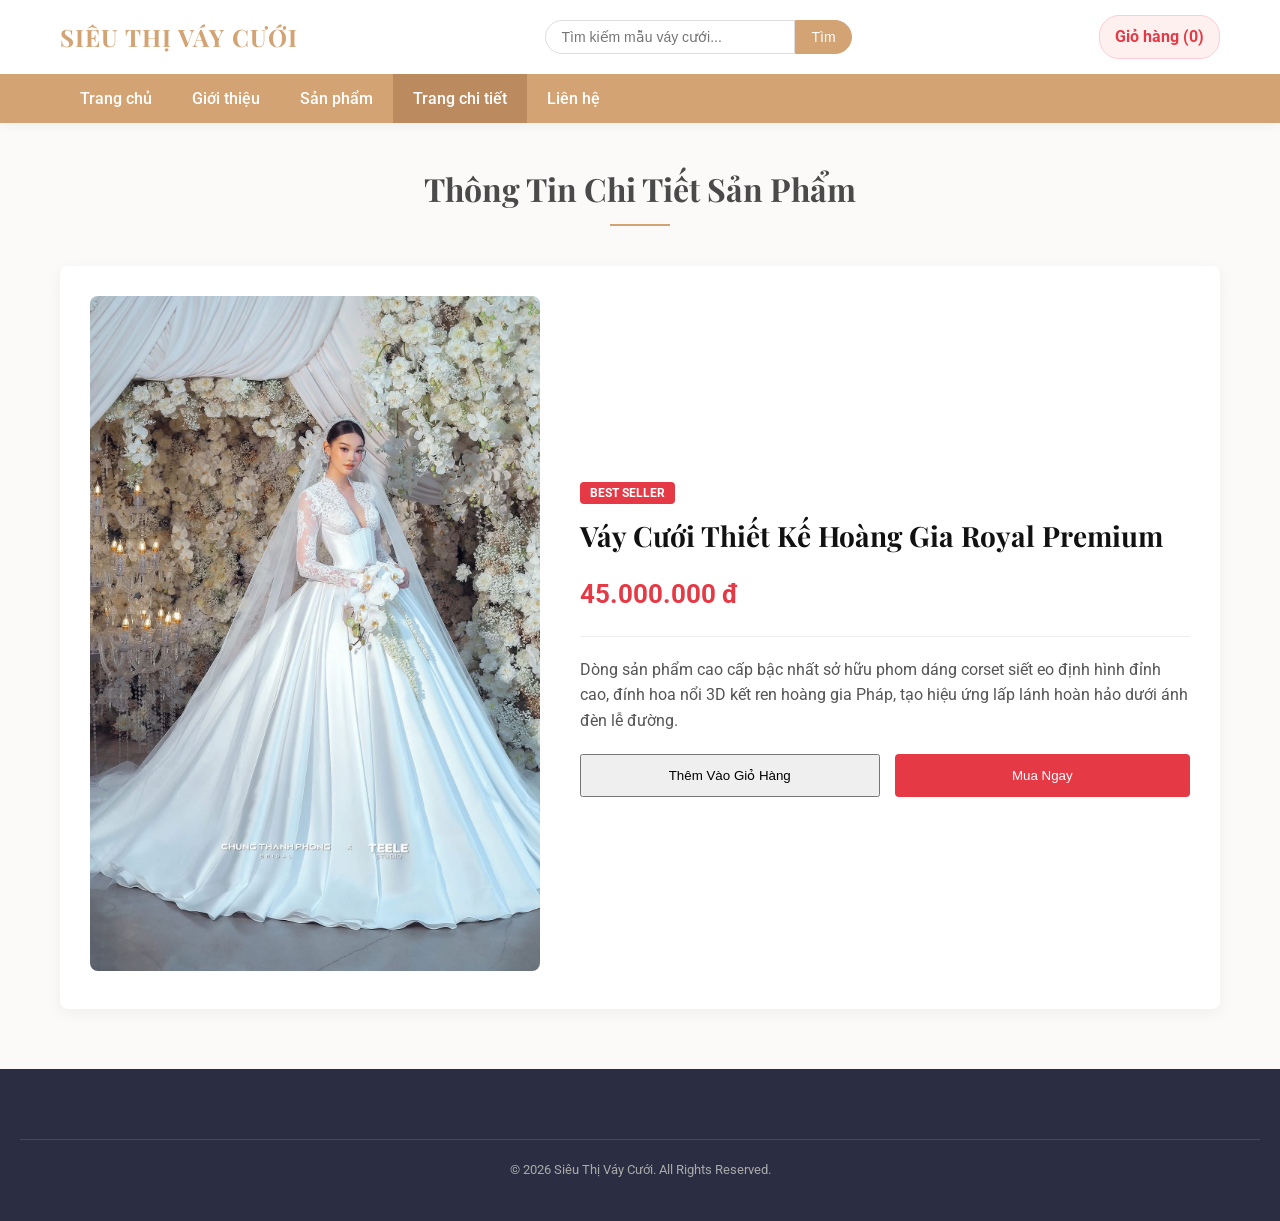
<file: html/chi-tiet.html>
<!DOCTYPE html>
<html lang="vi">
<head>
    <meta charset="UTF-8">
    <meta name="viewport" content="width=device-width, initial-scale=1.0">
    <title>Chi Tiết Thiết Kế Cao Cấp - Siêu Thị Váy Cưới</title>
    <link rel="stylesheet" href="../css/style.css">
</head>
<body>

    <header>
        <div class="header-container">
            <div class="logo"><h1>SIÊU THỊ VÁY CƯỚI</h1></div>
            <div class="search-bar"><input type="text" placeholder="Tìm kiếm mẫu váy cưới..."><button type="button">Tìm</button></div>
            <div class="cart-icon">Giỏ hàng (<span id="cart-badge">0</span>)</div>
        </div>
        <nav>
            <ul class="nav-links">
                <li><a href="../index.html">Trang chủ</a></li>
                <li><a href="gioi-thieu.html">Giới thiệu</a></li>
                <li><a href="san-pham.html">Sản phẩm</a></li>
                <li><a href="chi-tiet.html" class="active">Trang chi tiết</a></li>
                <li><a href="lien-he.html">Liên hệ</a></li>
            </ul>
        </nav>
    </header>

    <main>
        <h2 class="page-title">Thông Tin Chi Tiết Sản Phẩm</h2>
        <div class="detail-container" style="display: flex; gap: 40px; background: white; padding: 30px; border-radius: 8px; align-items: center;">
            <div class="detail-img" style="flex: 1;"><img src="../assets/IMG_9751.JPG" alt="Váy cưới cao cấp" style="width: 100%; border-radius: 8px;"></div>
            <div class="detail-info" style="flex: 1;">
                <span style="background: #e63946; color: white; padding: 4px 10px; font-size: 12px; font-weight: bold; border-radius: 4px;">BEST SELLER</span>
                <h2 style="margin: 10px 0; font-size: 28px; color: #111;">Váy Cưới Thiết Kế Hoàng Gia Royal Premium</h2>
                <p class="product-price" style="font-size: 26px; color: #e63946; font-weight: bold; margin: 15px 0;">45.000.000 đ</p>
                <hr style="border: 0; border-top: 1px solid #eee; margin: 20px 0;">
                <p style="color: #555; line-height: 1.6; margin-bottom: 20px;">Dòng sản phẩm cao cấp bậc nhất sở hữu phom dáng corset siết eo định hình đỉnh cao, đính hoa nổi 3D kết ren hoàng gia Pháp, tạo hiệu ứng lấp lánh hoàn hảo dưới ánh đèn lễ đường.</p>
                <div style="display: flex; gap: 15px;">
                    <button class="btn-cart" style="padding: 12px 25px; flex: 1; cursor: pointer;">Thêm Vào Giỏ Hàng</button>
                    <button class="btn-buy" style="padding: 12px 25px; flex: 1; cursor: pointer;">Mua Ngay</button>
                </div>
            </div>
        </div>
    </main>

    <footer>
        <div class="footer-bottom"><p>&copy; 2026 Siêu Thị Váy Cưới. All Rights Reserved.</p></div>
    </footer>

    <script>
        document.addEventListener('DOMContentLoaded', () => {
            let cartCount = localStorage.getItem('cartCount') ? parseInt(localStorage.getItem('cartCount')) : 0;
            const badge = document.getElementById('cart-badge');
            if(badge) badge.textContent = cartCount;

            document.querySelectorAll('.btn-buy, .btn-cart').forEach(button => {
                button.addEventListener('click', (e) => {
                    e.preventDefault();
                    cartCount++;
                    localStorage.setItem('cartCount', cartCount);
                    if(badge) badge.textContent = cartCount;
                    alert('Đã thêm mẫu thiết kế này vào giỏ hàng thành công!');
                });
            });
        });
    </script>
</body>
</html>
</file>
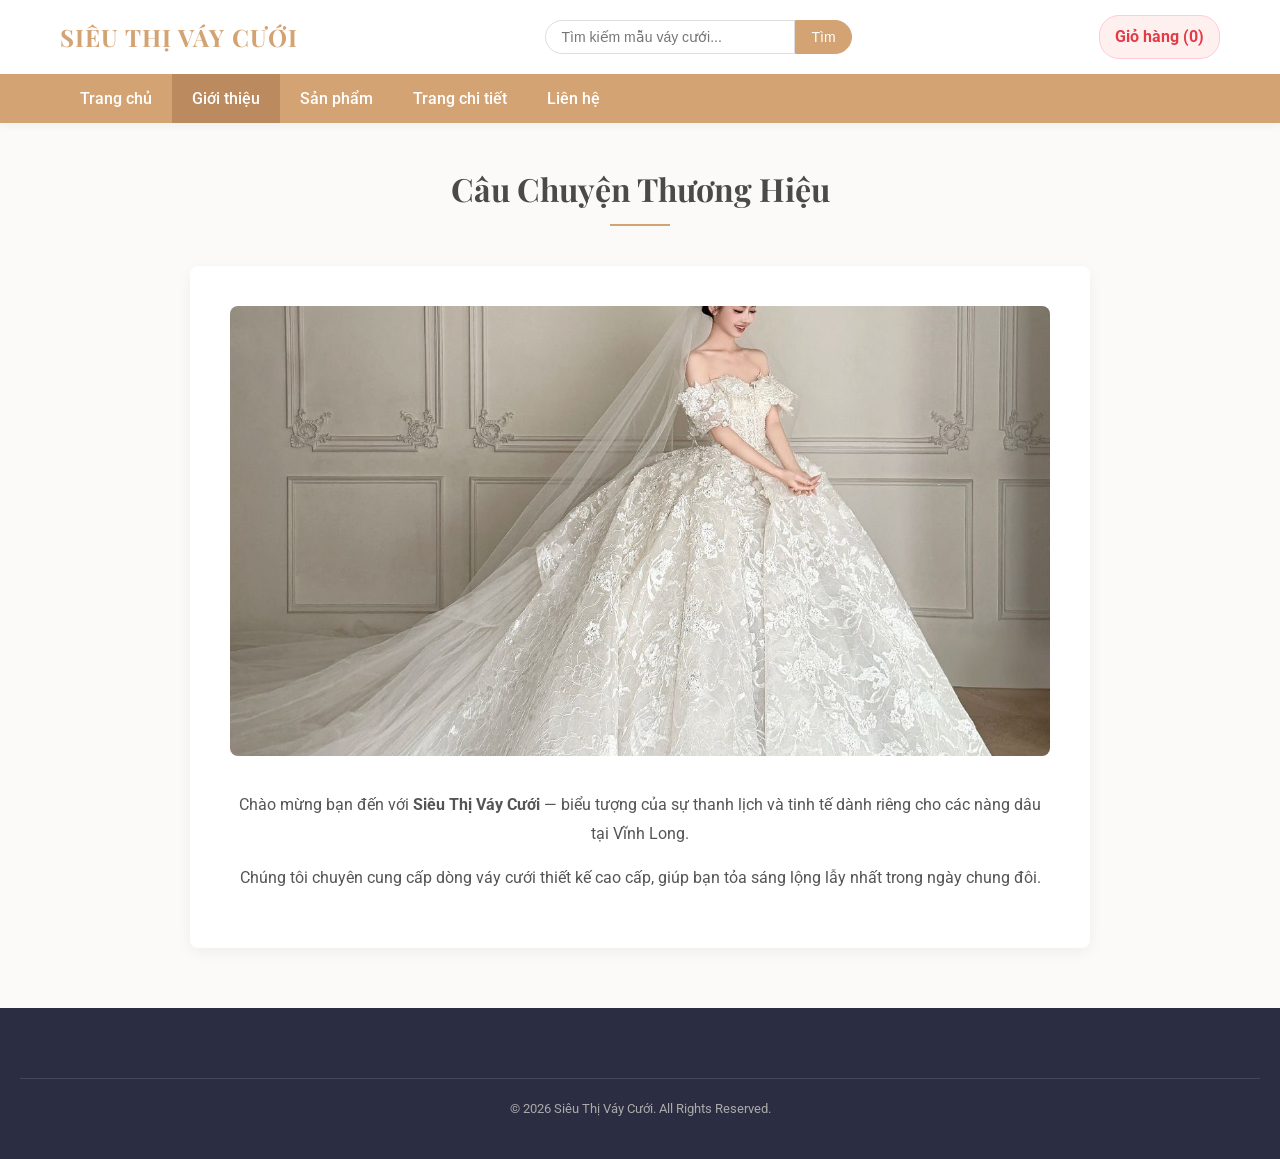
<file: html/gioi-thieu.html>
<!DOCTYPE html>
<html lang="vi">
<head>
    <meta charset="UTF-8">
    <meta name="viewport" content="width=device-width, initial-scale=1.0">
    <title>Giới Thiệu - Siêu Thị Váy Cưới</title>
    <link rel="stylesheet" href="../css/style.css">
</head>
<body>

    <header>
        <div class="header-container">
            <div class="logo"><h1>SIÊU THỊ VÁY CƯỚI</h1></div>
            <div class="search-bar"><input type="text" placeholder="Tìm kiếm mẫu váy cưới..."><button type="button">Tìm</button></div>
            <div class="cart-icon">Giỏ hàng (<span id="cart-badge">0</span>)</div>
        </div>
        <nav>
            <ul class="nav-links">
                <li><a href="../index.html">Trang chủ</a></li>
                <li><a href="gioi-thieu.html" class="active">Giới thiệu</a></li>
                <li><a href="san-pham.html">Sản phẩm</a></li>
                <li><a href="chi-tiet.html">Trang chi tiết</a></li>
                <li><a href="lien-he.html">Liên hệ</a></li>
            </ul>
        </nav>
    </header>

    <main>
        <h2 class="page-title">Câu Chuyện Thương Hiệu</h2>
        <div class="content-box" style="max-width: 900px; margin: 0 auto; text-align: center; line-height: 1.8;">
            <img src="../assets/IMG_9744.JPG" alt="Không gian váy cưới" style="width: 100%; max-height: 450px; object-fit: cover; border-radius: 8px; margin-bottom: 25px;">
            <p>Chào mừng bạn đến với <strong>Siêu Thị Váy Cưới</strong> — biểu tượng của sự thanh lịch và tinh tế dành riêng cho các nàng dâu tại Vĩnh Long.</p>
            <p>Chúng tôi chuyên cung cấp dòng váy cưới thiết kế cao cấp, giúp bạn tỏa sáng lộng lẫy nhất trong ngày chung đôi.</p>
        </div>
    </main>

    <footer>
        <div class="footer-bottom">
            <p>&copy; 2026 Siêu Thị Váy Cưới. All Rights Reserved.</p>
        </div>
    </footer>

    <script>
        document.addEventListener('DOMContentLoaded', () => {
            let cartCount = localStorage.getItem('cartCount') ? parseInt(localStorage.getItem('cartCount')) : 0;
            document.getElementById('cart-badge').textContent = cartCount;
        });
    </script>
</body>
</html>
</file>
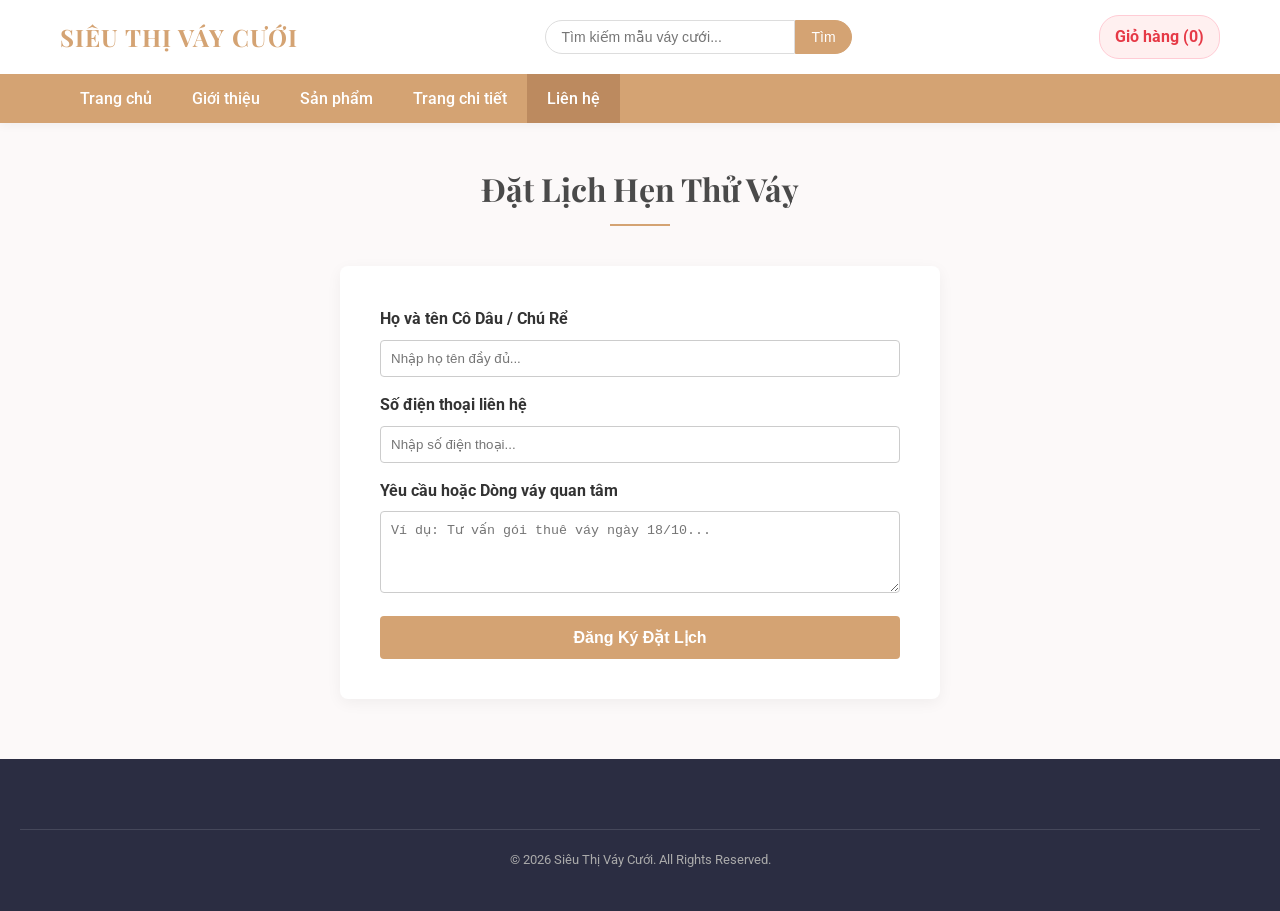
<file: html/lien-he.html>
<!DOCTYPE html>
<html lang="vi">
<head>
    <meta charset="UTF-8">
    <meta name="viewport" content="width=device-width, initial-scale=1.0">
    <title>Đặt Lịch Hẹn Tư Vấn - Siêu Thị Váy Cưới</title>
    <link rel="stylesheet" href="../css/style.css">
</head>
<body>

    <header>
        <div class="header-container">
            <div class="logo"><h1>SIÊU THỊ VÁY CƯỚI</h1></div>
            <div class="search-bar"><input type="text" placeholder="Tìm kiếm mẫu váy cưới..."><button type="button">Tìm</button></div>
            <div class="cart-icon">Giỏ hàng (<span id="cart-badge">0</span>)</div>
        </div>
        <nav>
            <ul class="nav-links">
                <li><a href="../index.html">Trang chủ</a></li>
                <li><a href="gioi-thieu.html">Giới thiệu</a></li>
                <li><a href="san-pham.html">Sản phẩm</a></li>
                <li><a href="chi-tiet.html">Trang chi tiết</a></li>
                <li><a href="lien-he.html" class="active">Liên hệ</a></li>
            </ul>
        </nav>
    </header>

    <main>
        <h2 class="page-title">Đặt Lịch Hẹn Thử Váy</h2>
        <div class="content-box" style="max-width: 600px; margin: 0 auto;">
            <form action="#" onsubmit="event.preventDefault(); alert('Gửi yêu cầu đặt lịch hẹn thành công!');">
                <div style="margin-bottom: 15px;">
                    <label style="display:block; margin-bottom:8px; font-weight:bold;">Họ và tên Cô Dâu / Chú Rể</label>
                    <input type="text" placeholder="Nhập họ tên đầy đủ..." style="width:100%; padding:10px; border: 1px solid #ccc; border-radius: 4px;" required>
                </div>
                <div style="margin-bottom: 15px;">
                    <label style="display:block; margin-bottom:8px; font-weight:bold;">Số điện thoại liên hệ</label>
                    <input type="tel" placeholder="Nhập số điện thoại..." style="width:100%; padding:10px; border: 1px solid #ccc; border-radius: 4px;" required>
                </div>
                <div style="margin-bottom: 15px;">
                    <label style="display:block; margin-bottom:8px; font-weight:bold;">Yêu cầu hoặc Dòng váy quan tâm</label>
                    <textarea rows="4" placeholder="Ví dụ: Tư vấn gói thuê váy ngày 18/10..." style="width:100%; padding:10px; border: 1px solid #ccc; border-radius: 4px;" required></textarea>
                </div>
                <button type="submit" style="width: 100%; padding: 12px; background: #d4a373; color: white; border: none; font-size: 16px; font-weight: bold; border-radius: 4px; cursor: pointer;">Đăng Ký Đặt Lịch</button>
            </form>
        </div>
    </main>

    <footer>
        <div class="footer-bottom"><p>&copy; 2026 Siêu Thị Váy Cưới. All Rights Reserved.</p></div>
    </footer>

    <script>
        document.addEventListener('DOMContentLoaded', () => {
            let cartCount = localStorage.getItem('cartCount') ? parseInt(localStorage.getItem('cartCount')) : 0;
            document.getElementById('cart-badge').textContent = cartCount;
        });
    </script>
</body>
</html>
</file>
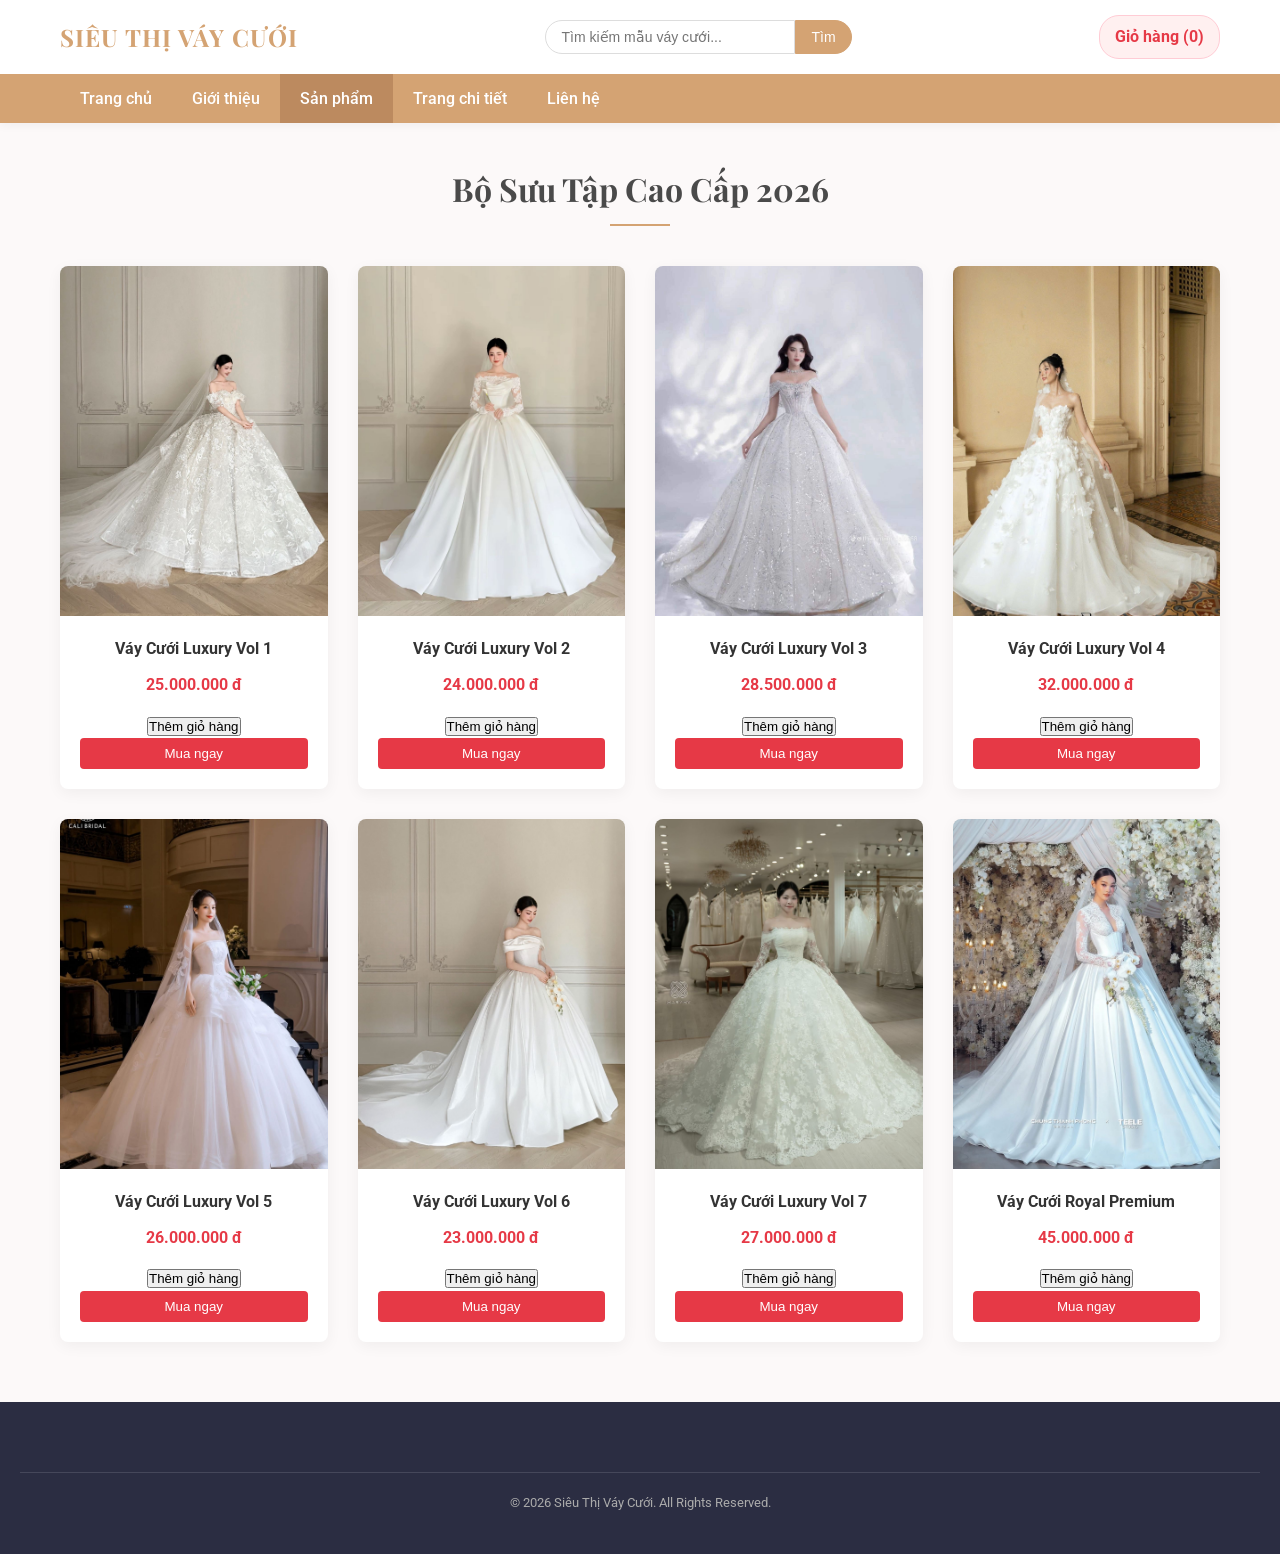
<file: html/san-pham.html>
<!DOCTYPE html>
<html lang="vi">
<head>
    <meta charset="UTF-8">
    <meta name="viewport" content="width=device-width, initial-scale=1.0">
    <title>Bộ Sưu Tập Váy Cưới - Siêu Thị Váy Cưới</title>
    <link rel="stylesheet" href="../css/style.css">
</head>
<body>

    <header>
        <div class="header-container">
            <div class="logo"><h1>SIÊU THỊ VÁY CƯỚI</h1></div>
            <div class="search-bar"><input type="text" placeholder="Tìm kiếm mẫu váy cưới..."><button type="button">Tìm</button></div>
            <div class="cart-icon">Giỏ hàng (<span id="cart-badge">0</span>)</div>
        </div>
        <nav>
            <ul class="nav-links">
                <li><a href="../index.html">Trang chủ</a></li>
                <li><a href="gioi-thieu.html">Giới thiệu</a></li>
                <li><a href="san-pham.html" class="active">Sản phẩm</a></li>
                <li><a href="chi-tiet.html">Trang chi tiết</a></li>
                <li><a href="lien-he.html">Liên hệ</a></li>
            </ul>
        </nav>
    </header>

    <main>
        <h2 class="page-title">Bộ Sưu Tập Cao Cấp 2026</h2>
        <div class="products-grid">
            <div class="product-card">
                <img src="../assets/IMG_9744.JPG" alt="Váy cưới">
                <div class="product-info"><h3>Váy Cưới Luxury Vol 1</h3><p class="product-price">25.000.000 đ</p><div class="product-actions"><button class="btn-cart">Thêm giỏ hàng</button><button class="btn-buy">Mua ngay</button></div></div>
            </div>
            <div class="product-card">
                <img src="../assets/IMG_9745.JPG" alt="Váy cưới">
                <div class="product-info"><h3>Váy Cưới Luxury Vol 2</h3><p class="product-price">24.000.000 đ</p><div class="product-actions"><button class="btn-cart">Thêm giỏ hàng</button><button class="btn-buy">Mua ngay</button></div></div>
            </div>
            <div class="product-card">
                <img src="../assets/IMG_9746.JPG" alt="Váy cưới">
                <div class="product-info"><h3>Váy Cưới Luxury Vol 3</h3><p class="product-price">28.500.000 đ</p><div class="product-actions"><button class="btn-cart">Thêm giỏ hàng</button><button class="btn-buy">Mua ngay</button></div></div>
            </div>
            <div class="product-card">
                <img src="../assets/IMG_9747.JPG" alt="Váy cưới">
                <div class="product-info"><h3>Váy Cưới Luxury Vol 4</h3><p class="product-price">32.000.000 đ</p><div class="product-actions"><button class="btn-cart">Thêm giỏ hàng</button><button class="btn-buy">Mua ngay</button></div></div>
            </div>
            <div class="product-card">
                <img src="../assets/IMG_9748.JPG" alt="Váy cưới">
                <div class="product-info"><h3>Váy Cưới Luxury Vol 5</h3><p class="product-price">26.000.000 đ</p><div class="product-actions"><button class="btn-cart">Thêm giỏ hàng</button><button class="btn-buy">Mua ngay</button></div></div>
            </div>
            <div class="product-card">
                <img src="../assets/IMG_9749.JPG" alt="Váy cưới">
                <div class="product-info"><h3>Váy Cưới Luxury Vol 6</h3><p class="product-price">23.000.000 đ</p><div class="product-actions"><button class="btn-cart">Thêm giỏ hàng</button><button class="btn-buy">Mua ngay</button></div></div>
            </div>
            <div class="product-card">
                <img src="../assets/IMG_9750.JPG" alt="Váy cưới">
                <div class="product-info"><h3>Váy Cưới Luxury Vol 7</h3><p class="product-price">27.000.000 đ</p><div class="product-actions"><button class="btn-cart">Thêm giỏ hàng</button><button class="btn-buy">Mua ngay</button></div></div>
            </div>
            <div class="product-card">
                <img src="../assets/IMG_9751.JPG" alt="Váy cưới">
                <div class="product-info"><h3>Váy Cưới Royal Premium</h3><p class="product-price">45.000.000 đ</p><div class="product-actions"><button class="btn-cart">Thêm giỏ hàng</button><button class="btn-buy">Mua ngay</button></div></div>
            </div>
        </div>
    </main>

    <footer>
        <div class="footer-bottom"><p>&copy; 2026 Siêu Thị Váy Cưới. All Rights Reserved.</p></div>
    </footer>

    <script>
        document.addEventListener('DOMContentLoaded', () => {
            let cartCount = localStorage.getItem('cartCount') ? parseInt(localStorage.getItem('cartCount')) : 0;
            const badge = document.getElementById('cart-badge');
            if(badge) badge.textContent = cartCount;

            document.querySelectorAll('.btn-buy, .btn-cart').forEach(button => {
                button.addEventListener('click', (e) => {
                    e.preventDefault();
                    cartCount++;
                    localStorage.setItem('cartCount', cartCount);
                    if(badge) badge.textContent = cartCount;
                    alert('Đã thêm mẫu thiết kế này vào giỏ hàng thành công!');
                });
            });
        });
    </script>
</body>
</html>
</file>
<file: css/style.css>
/* Reset CSS & Google Fonts */
@import url('https://fonts.googleapis.com/css2?family=Playfair+Display:ital,wght@0,400..700;1,400..700&family=Roboto:wght@300;400;500;700&display=swap');

* {
    margin: 0;
    padding: 0;
    box-sizing: border-box;
}

body {
    font-family: 'Roboto', sans-serif;
    background-color: #fcf9f9;
    color: #333;
    line-height: 1.6;
}

/* Header & Navigation */
header {
    background-color: #ffffff;
    box-shadow: 0 2px 10px rgba(0,0,0,0.05);
    position: sticky;
    top: 0;
    z-index: 1000;
}

.header-container {
    max-width: 1200px;
    margin: 0 auto;
    display: flex;
    justify-content: space-between;
    align-items: center;
    padding: 15px 20px;
}

.logo h1 {
    font-family: 'Playfair Display', serif;
    font-size: 24px;
    color: #d4a373;
    letter-spacing: 1px;
}

.search-bar {
    display: flex;
    align-items: center;
}

.search-bar input {
    padding: 8px 15px;
    border: 1px solid #ddd;
    border-radius: 20px 0 0 20px;
    outline: none;
    width: 250px;
    font-size: 14px;
}

.search-bar button {
    padding: 8px 15px;
    border: 1px solid #d4a373;
    background-color: #d4a373;
    color: white;
    border-radius: 0 20px 20px 0;
    cursor: pointer;
    font-size: 14px;
}

.cart-icon {
    background: #fff0f0;
    padding: 8px 15px;
    border-radius: 20px;
    font-weight: bold;
    color: #e63946;
    border: 1px solid #ffccd5;
}

nav {
    background-color: #d4a373;
}

.nav-links {
    max-width: 1200px;
    margin: 0 auto;
    display: flex;
    list-style: none;
    padding: 0 20px;
}

.nav-links li a {
    display: block;
    padding: 12px 20px;
    color: white;
    text-decoration: none;
    font-weight: 500;
    transition: 0.3s;
}

.nav-links li a:hover, .nav-links li a.active {
    background-color: #bc8a5f;
}

/* Banner Section */
.banner {
    height: 450px;
    display: flex;
    align-items: center;
    justify-content: center;
    text-align: center;
    color: white;
}

.banner-content h2 {
    font-family: 'Playfair Display', serif;
    font-size: 42px;
    margin-bottom: 15px;
    letter-spacing: 2px;
}

.banner-content p {
    font-size: 18px;
    font-weight: 300;
}

/* Main Content Layout */
main {
    max-width: 1200px;
    margin: 40px auto;
    padding: 0 20px;
    min-height: 500px;
}

.page-title {
    font-family: 'Playfair Display', serif;
    text-align: center;
    font-size: 32px;
    margin-bottom: 40px;
    position: relative;
    color: #4a4a4a;
}

.page-title::after {
    content: '';
    display: block;
    width: 60px;
    height: 2px;
    background-color: #d4a373;
    margin: 10px auto 0;
}

/* Products Grid */
.products-grid {
    display: grid;
    grid-template-columns: repeat(auto-fill, minmax(260px, 1fr));
    gap: 30px;
}

.product-card {
    background: white;
    border-radius: 8px;
    overflow: hidden;
    box-shadow: 0 4px 15px rgba(0,0,0,0.05);
    transition: transform 0.3s;
    display: flex;
    flex-direction: column;
}

.product-card:hover {
    transform: translateY(-5px);
}

.product-card img {
    width: 100%;
    height: 350px;
    object-fit: cover;
}

.product-info {
    padding: 20px;
    text-align: center;
    flex-grow: 1;
    display: flex;
    flex-direction: column;
    justify-content: space-between;
}

.product-info h3 {
    font-size: 16px;
    margin-bottom: 10px;
    color: #333;
}

.product-price {
    color: #e63946;
    font-weight: bold;
    margin-bottom: 15px;
}

.btn-buy {
    background-color: #e63946;
    color: white;
    border: none;
    padding: 8px 15px;
    border-radius: 4px;
    cursor: pointer;
    font-weight: 500;
    transition: 0.3s;
    width: 100%;
}

.btn-buy:hover {
    background-color: #c92a36;
}

/* Forms & Static Pages Style */
.content-box {
    background: white;
    padding: 40px;
    border-radius: 8px;
    box-shadow: 0 4px 15px rgba(0,0,0,0.05);
    max-width: 800px;
    margin: 0 auto;
}

.content-box p {
    margin-bottom: 15px;
    color: #555;
}

.form-group {
    margin-bottom: 20px;
}

.form-group label {
    display: block;
    margin-bottom: 8px;
    font-weight: 500;
}

.form-group input, .form-group textarea {
    width: 100%;
    padding: 10px 15px;
    border: 1px solid #ddd;
    border-radius: 4px;
    outline: none;
}

.btn-submit {
    background-color: #d4a373;
    color: white;
    border: none;
    padding: 12px 25px;
    border-radius: 4px;
    cursor: pointer;
    font-weight: bold;
    width: 100%;
}

.btn-submit:hover {
    background-color: #bc8a5f;
}

/* Detail Page Custom Layout */
.detail-container {
    display: flex;
    gap: 40px;
    background: white;
    padding: 30px;
    border-radius: 8px;
    box-shadow: 0 4px 15px rgba(0,0,0,0.05);
}

.detail-img {
    flex: 1;
    max-width: 450px;
}

.detail-img img {
    width: 100%;
    border-radius: 6px;
}

.detail-info {
    flex: 1;
}

.detail-info h2 {
    font-family: 'Playfair Display', serif;
    margin-bottom: 15px;
}

.detail-info ul {
    margin: 20px 0;
    padding-left: 20px;
}

.detail-info ul li {
    margin-bottom: 8px;
}

/* Footer Section */
footer {
    background-color: #2b2d42;
    color: #f4f4f6;
    padding: 40px 20px;
    margin-top: 60px;
}

.footer-container {
    max-width: 1200px;
    margin: 0 auto;
    display: grid;
    grid-template-columns: repeat(auto-fit, minmax(250px, 1fr));
    gap: 30px;
}

.footer-section h4 {
    font-family: 'Playfair Display', serif;
    font-size: 18px;
    color: #d4a373;
    margin-bottom: 15px;
}

.footer-section p {
    font-size: 14px;
    margin-bottom: 8px;
    color: #ccc;
}

.footer-bottom {
    text-align: center;
    border-top: 1px solid #45475a;
    padding-top: 20px;
    margin-top: 30px;
    font-size: 13px;
    color: #aaa;
}
</file>
